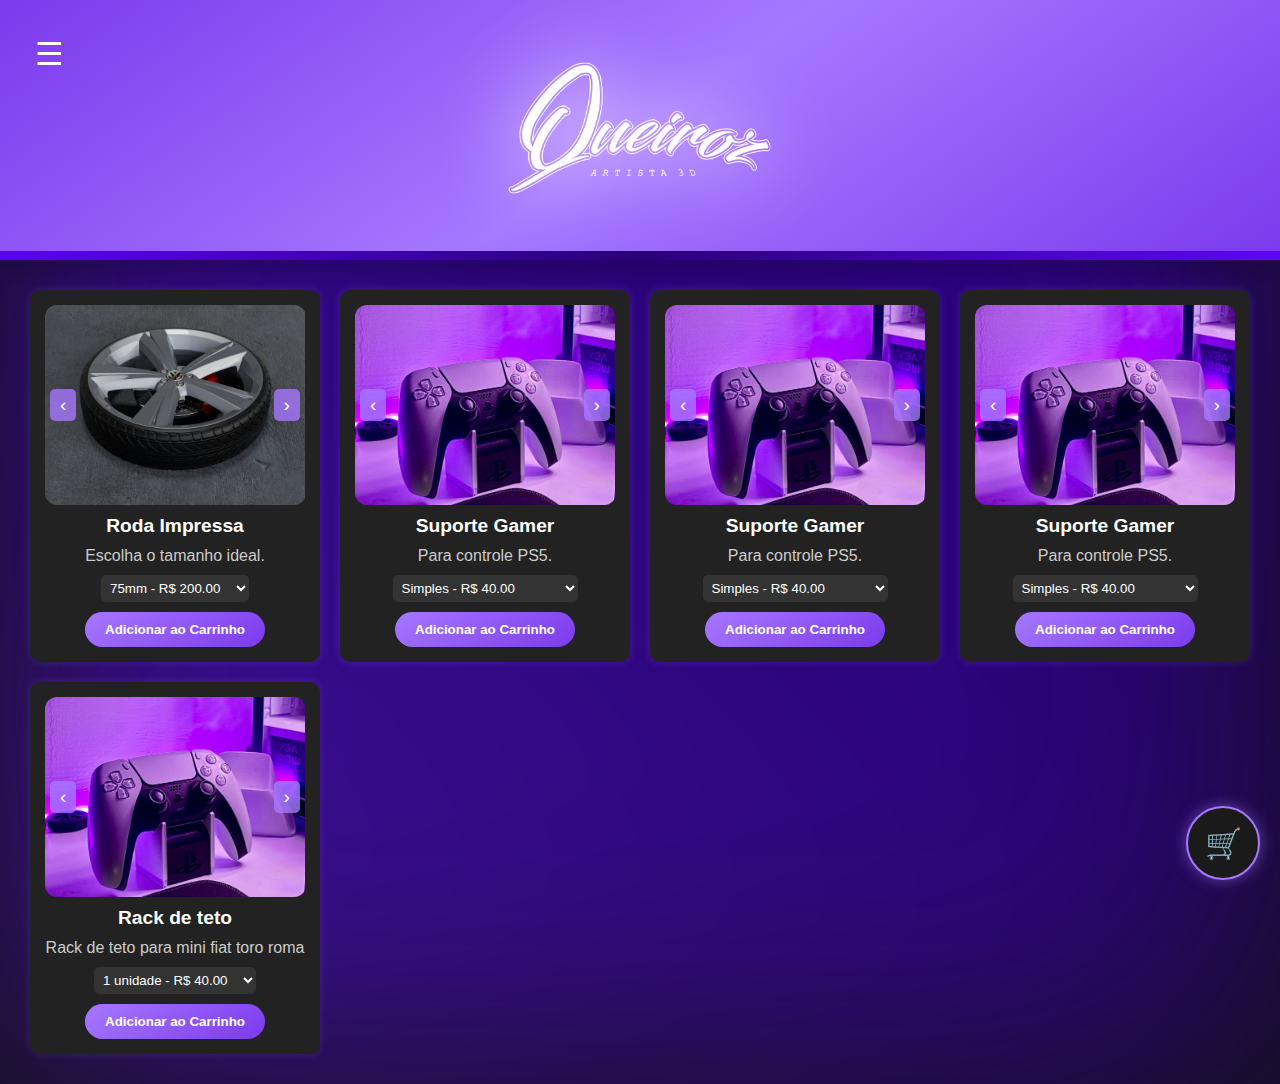
<file: index.html>
<!DOCTYPE html>
<html lang="pt-br">
<head>
    <meta charset="UTF-8">
    <meta name="viewport" content="width=device-width, initial-scale=1.0">
    <title>Queiroz3D</title>
    <link rel="stylesheet" href="style.css">
    <link rel="icon" href="Logo/Roda.ico" type="image/png">
    <link href="https://cdnjs.cloudflare.com/ajax/libs/font-awesome/6.0.0-beta3/css/all.min.css" rel="stylesheet">

</head>
<body>
    <div class="header" style="padding: 30px 0;">
      <img src="Logo/Queiroz.png" alt="Logo Queiroz"style="height: 200px; margin: 0 auto; display: block;">
    </div>
    
 <!-- Ícone do menu -->
<div class="menu-icon" id="menu-icon">☰</div>

<!-- Menu lateral -->
<nav class="side-menu" id="side-menu">
  <img src="Logo/Queiroz.png" alt="Logo Queiroz"style="height: 100px; margin: 0 auto; display: block;">
  <button class="close-btn" id="close-btn">&times;</button>
  <ul>
    <li><a href="#" data-section="contato">Fale Conosco</a></li>
    <li><a href="#" data-section="sobre">Sobre Nós</a></li>
  </ul>
  <div class="menu-content" id="menu-content">
    <!-- Aqui entra o conteúdo dinâmico -->
  </div>
  <div class="social-icons">
    <a href="https://www.instagram.com/queiroz.art3" target="_blank" aria-label="Instagram">
      <i class="fab fa-instagram"></i>    </a>
    <a href="https://www.tiktok.com/@queiroz.art3d?_t=ZM-8vr7z8TuMWT&_r=1" target="_blank" aria-label="TikTok">
      <i class="fab fa-tiktok"></i>
    </a>
  </div>
  <h5>© 2025 Queiroz3D - Todos os direitos reservados</h5>
</nav>

<!-- Overlay -->
<div class="overlay" id="overlay"></div>


  
    <div class="main" id="product-list">
      <!-- Produtos renderizados aqui -->
    </div>
  
    <!-- Ícone flutuante do carrinho -->
<!-- Carrinho flutuante com contador -->
<div class="cart-icon" onclick="toggleCarrinho()">
  🛒
  <span id="cart-count" class="cart-count">0</span>
</div>


<!-- Painel lateral do carrinho -->
<section class="cart-panel" id="carrinho">
  <div class="cart-title">🛒 Carrinho</div>
  <div id="cart-items"></div>
  <div class="total" id="cart-total">Total: R$ 0,00</div>
  <button class="btn-finalizar" onclick="enviarWhatsApp()">Finalizar Pedido</button>
</section>

<!-- ALERTA PERSONALIZADO -->
<div id="alerta-personalizado" class="alerta-escondido">
  <span id="alerta-texto"></span>
</div>
    <script src="script.js"></script>
    </body>
    </html>
</file>
<file: style.css>
/* Adicionando animação de fundo para a parte preta */
body {
  background-color: #111;
  color: #ffffff;
  font-family: 'Segoe UI', sans-serif;
  width: 100%;
  margin: 0 auto;
  position: relative;
  overflow-x: hidden;
}

body::before {
  content: '';
  position: absolute;
  top: 0;
  left: 0;
  width: 100%;
  height: 100%;
  background: linear-gradient(45deg, #7c3aed, #290277, #5c01f8);
  background-size: 400% 400%;
  animation: lavaFlow 5s ease-in-out infinite;
  z-index: -1;
  filter: blur(150px);
  pointer-events: none; /* garante que não interfira com cliques */
}

/* Otimização para Mobile */
@media (max-width: 768px) {
  body::before {
    animation: none;
    background-size: 200% 200%;
    filter: blur(30px);
    background-position: center;
    background: linear-gradient(45deg, #7c3aed, #290277, #5c01f8); /* cor fixa parecida */
  }
}

/* Animação de movimento */
@keyframes lavaFlow {
  0% {
    background-position: 100% 50%;
  }
  25% {
    background-position: 0% 50%;
  }
  50% {
    background-position: 100% 50%;
  }
  75% {
    background-position: 0% 50%;
  }
  100% {
    background-position: 100% 50%;
  }
}


.header img {
  height: 80px;
  margin: 30px auto;
  display: block;
  filter: drop-shadow(0 0 40px #ffffff);
}
.header {
  background: linear-gradient(145deg, #7c3aed, #a678ff, #7c3aed);
  padding: 20px;
  text-align: center;
  font-size: 2em;
  color: #a678ff;
  font-weight: bold;
  border: 0; /* Remove qualquer borda existente */
  position: relative; /* Necessário para o pseudo-elemento */
}

.header::after {
  content: '';
  position: absolute;
  bottom: 0;
  left: 0;
  width: 100%;
  height: 9px; /* Define a altura da borda */
  background: linear-gradient(145deg, #5c01f8, #290277, #5e06f7); /* Gradiente para o "border" */
   box-shadow: -1px 10px 13px rgba(0, 0, 0, 0.2); /* Sombra suave abaixo da borda */
}
    .main {
      display: grid;
      grid-template-columns: repeat(auto-fit, minmax(280px, 1fr));
      gap: 20px;
      padding: 30px;
    }

    .product:hover {
  box-shadow: 0 0 15px #a678ff80;
  transform: scale(1.02);
  transition: 0.3s ease;
}
    .product {
      background: #222;
      padding: 15px;
      border-radius: 10px;
      box-shadow: 0 0 10px #a678ff30;
      text-align: center;
    }
    .product img {
      width: 90%;
      height: 200px;
      object-fit: cover;
      transition: transform 0.3s ease;
      border-radius: 12px;
    }

    .product h2 {
      font-size: 1.2em;
      margin: 10px 0;
      color: #fff;
    }
    .description {
      font-size: 1em;
      color: #ccc;
      margin-bottom: 10px;
    }
    select {
      margin-bottom: 10px;
      padding: 5px;
      border-radius: 5px;
      background: #333;
      color: #fff;
      border: none;
    }
    .btn-add {
  background: linear-gradient(145deg, #a678ff, #7c3aed);
  color: #fff;
  padding: 10px 20px;
  border-radius: 30px;
  font-weight: bold;
  border: none;
  cursor: pointer;
  transition: 0.3s ease;
}
.btn-add:hover {
  filter: brightness(1.2);
}

.cart-container {
  position: fixed;
  bottom: 20px;
  right: 20px;
  z-index: 999;
}
#alerta-personalizado {
  display: none; /* Começa escondido */
  position: fixed;
  top: 50%;
  left: 50%;
  transform: translate(-50%, -50%);
  background: linear-gradient(145deg, #080311, #090313, #0e041f);
  color: #fff;
  font-weight: bolder;
  padding: 100px;
  border-radius: 15px;
  box-shadow: 0 0 20px #a678ff80;
  font-size: 1.2em;
  text-align: center;
  z-index: 2000;
  animation: fadeInAlert 1 ease;
  animation: fadeOutAlert 1 ease;
}

/* Animação suave */
@keyframes fadeInAlert {
  from {
    opacity: 0;
    transform: translate(-50%, -60%);
  }
  to {
    opacity: 2;
    transform: translate(-50%, -50%);
  }
}
@keyframes fadeOutAlert {
  from {
    opacity: 0;
    transform: translate(-50%, -60%);
  }
  to {
    opacity: 2;
    transform: translate(-50%, -50%);
  }
}
/* Ícone flutuante redondo */
.cart-icon {
  position: fixed;
  bottom: 20px;
  right: 20px;
  width: 70px;
  height: 70px;
  background: #1a1a1a;
  color: white;
  font-size: 30px;
  border-radius: 50%;
  border: 2px solid #a678ff;
  box-shadow: 0 0 15px #a678ff80;
  display: flex;
  align-items: center;
  justify-content: center;
  cursor: pointer;
  z-index: 1000;
  transition: transform 0.3s ease;
}
.cart-count {
  display: none;
  position: absolute;
  top: 5px;
  right: 5px;
  background: #ff3860;
  color: white;
  font-size: 14px;
  font-weight: bold;
  padding: 4px 7px;
  border-radius: 50%;
  box-shadow: 0 0 5px #000;
}


.cart-icon:hover {
  transform: scale(1.1);
}

/* Painel lateral do carrinho */
.cart-panel {
  position: fixed;
  top: 0;
  right: -100%;
  width: 300px;
  height: 100%;
  background: #1a1a1a;
  padding: 20px;
  box-shadow: -5px 0 15px #a678ff50;
  z-index: 999;
  transition: right 0.4s ease;
  overflow-y: auto;
}

/* Painel visível */
.cart-panel.aberto {
  right: 0;
}
.cart-box {
  width: 320px;
  background: #1a1a1a;
  padding: 20px;
  border-radius: 15px;
  box-shadow: 0 0 15px #a678ff80;
  transform: translateY(120%);
  transition: transform 0.4s ease;
  max-height: 80vh;
  overflow-y: auto;
  position: relative;
}

.cart-box.ativo {
  transform: translateY(0%);
}

.toggle-cart-btn {
  position: absolute;
  top: -50px;
  right: 0;
  background: #a678ff;
  color: white;
  border: none;
  border-radius: 15px 15px 0 0;
  padding: 10px 16px;
  font-size: 1.4em;
  cursor: pointer;
  box-shadow: 0 0 10px #a678ff60;
}

.toggle-cart-btn:hover {
  background: #8a54e5;
}

@media (max-width: 768px) {
  .cart-container {
    right: 0;
    left: 0;
    bottom: 0;
  }

  .cart-box {
    width: 100%;
    border-radius: 20px 20px 0 0;
    transform: translateY(100%);
  }

  .cart-box.ativo {
    transform: translateY(0);
  }

  .toggle-cart-btn {
    top: -50px;
    right: 20px;
  }
}

    .cart-title {
      font-size: 1.4em;
      margin-bottom: 10px;
      color: #a678ff;
    }
    .cart-item {
      background: #222;
      padding: 10px;
      margin-bottom: 10px;
      border-radius: 10px;
      display: flex;
      justify-content: space-between;
      align-items: center;
    }
    .cart-item span {
      font-size: 0.95em;
    }
    .controls {
      display: flex;
      align-items: center;
      gap: 5px;
    }
    .btn-qty {
      width: 28px;
      height: 28px;
      border: none;
      border-radius: 50%;
      font-weight: bold;
      background-color: #a678ff;
      color: white;
      cursor: pointer;
      font-size: 1.1em;
      transition: 0.2s;
    }
    .btn-qty:hover {
      background-color: #8a54e5;
    }
    .total {
      font-weight: bold;
      font-size: 1.2em;
      margin-top: 10px;
      text-align: right;
    }
    .btn-finalizar {
      margin-top: 15px;
      padding: 12px 24px;
      background: #25d366;
      color: #fff;
      border: none;
      border-radius: 30px;
      font-size: 16px;
      cursor: pointer;
      width: 100%;
    }

    #cart-popup {
  position: fixed;
  bottom: 20px;
  right: 20px;
  background: #1f1f1f;
  border: 2px solid #a678ff;
  color: white;
  padding: 15px 20px;
  border-radius: 15px;
  z-index: 1000;
  animation: fadeIn 0.3s ease;
  box-shadow: 0 0 15px #a678ff80;
}

#cart-popup .popup-content {
  display: flex;
  align-items: center;
  gap: 15px;
  flex-direction: column;
}

#cart-popup button {
  background: #a678ff;
  border: none;
  padding: 8px 16px;
  color: white;
  border-radius: 30px;
  cursor: pointer;
  font-weight: bold;
}

#cart-popup button:hover {
  filter: brightness(1.2);
}

@keyframes fadeIn {
  from { opacity: 0; transform: translateY(10px); }
  to { opacity: 1; transform: translateY(0); }
}
.carousel-container {
  position: relative;
  width: 100%;
  overflow: hidden;
  height: 200px;
}

.carousel-images {
display: flex;
transition: transform 0.5s ease;
width: 300%; /* ou calc(100% * número de imagens) se quiser automatizar depois */
}

.carousel-images img {
  width: 100%;
  height: 200px;
  object-fit: cover;
  border-radius: 12px;
}

.carousel-btn {
  position: absolute;
  top: 50%;
  transform: translateY(-50%);
  background-color: #a678ffcc;
  border: none;
  color: white;
  padding: 5px 10px;
  cursor: pointer;
  font-size: 1.2em;
  border-radius: 5px;
  z-index: 1;
}

.carousel-btn.prev {
  left: 5px;
}

.carousel-btn.next {
  right: 5px;
}


/* Ícone do menu */
.menu-icon {
  font-size: 32px;
  cursor: pointer;
  padding: 15px;
  z-index: 1001;
  position: fixed;
  top: 20px;
  left: 20px;
}

.side-menu h5{
  text-align: center;
}
/* Menu lateral escondido */
.side-menu {
  height: 100%;
  width: 0;
  position: fixed;
  top: 0;
  left: 0;
  background: linear-gradient(145deg, #080311, #2c145a, #7c3aed);
  overflow-x: hidden;
  transition: 0.3s;
  padding-top: 60px;
  box-shadow: -2px 0 5px rgba(0,0,0,0.3);
  z-index: 1002;
}

/* Itens do menu */
.side-menu ul {
  list-style-type: none;
  padding: 0;
}

.side-menu li {
  padding: 16px;
  text-align: center;
}

.side-menu a {
  text-decoration: none;
  font-size: 24px;
  color: var(--primary-text);
  display: block;
  transition: 0.3s;
}

.side-menu a:hover {
  color: var(--accent-color);
}

/* Botão de fechar */
.close-btn {
  position: absolute;
  top: 15px;
  right: 25px;
  font-size: 36px;
  background: none;
  border: none;
  cursor: pointer;
  color: var(--primary-text);
}

/* Fundo escurecido */
.overlay {
  position: fixed;
  display: none;
  width: 100%;
  height: 100%;
  top: 0;
  left: 0;
  background-color: var(--overlay-bg);
  z-index: 1000;
  transition: 0.3s;
}

.menu-content {
  padding: 20px;
  color: var(--primary-text);
  font-size: 16px;
  line-height: 1.6;
  text-align: left;
} 
.social-icons {
  margin-top: 20px;
  display: flex;
  justify-content: center;
  gap: 15px;
}

.social-icons i {
  font-size: 40px;
  width: 30px;
  height: 30px;
  margin: 10px;
  filter: brightness(0) saturate(100%) invert(50%) sepia(80%) saturate(500%) hue-rotate(var(--primary-hue)) brightness(90%);
  transition: transform 0.3s, filter 0.3s;
}

.social-icons i:hover {
  transform: scale(1.2);
  filter: brightness(1.2);
  color:#7c3aed;
  transition: .5s;
}
/* Animações de fade */
.menu-content {
  opacity: 0;
  transition: opacity 0.5s ease;
  height: auto;
}

.menu-content.show {
  opacity: 1;
}
</file>
